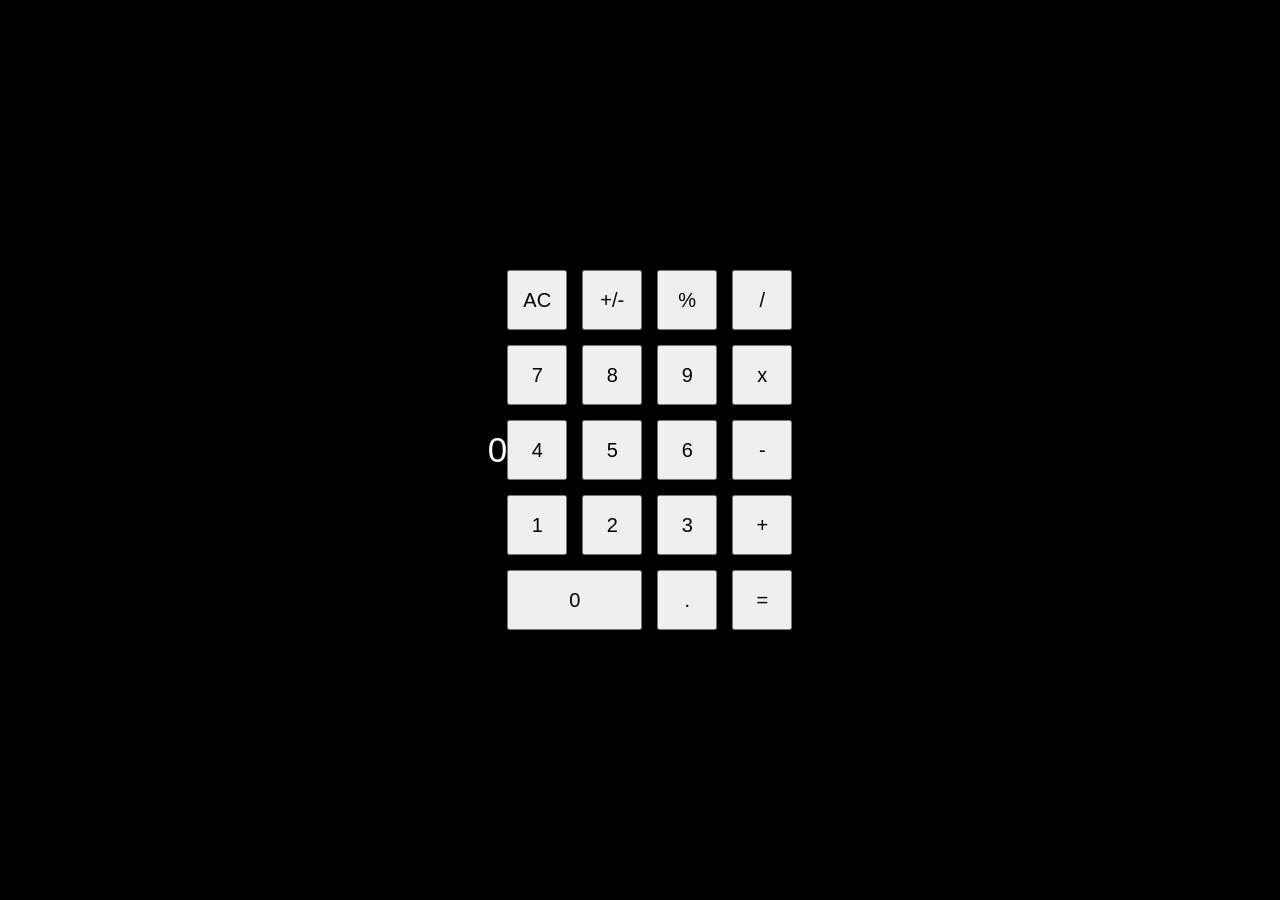
<file: calculator/index.html>
<!DOCTYPE html>
<html lang="en">

<head>

    <meta charset="UTF-8">
    <meta name="viewport" content="width=device-width, initial-scale=1.0">

    <link rel="stylesheet" href="style.css">

    <title>Calculator</title>

</head>

<body>
    
    <!-- <div class="container">

        <div class="numbers">
            <button id="_zero">0</button>
            <button id="_one">1</button>
            <button id="_two">2</button>
            <button id="_three">3</button>
            <button id="_four">4</button>
            <button id="_five">5</button>
            <button id="_six">6</button>
            <button id="_seven">7</button>
            <button id="_eight">8</button>
            <button id="_nine">9</button>
            <button id="_dote">.</button>
        </div>

        <div class="operators">
            <button id="_div">/</button>
            <button id="_mult">x</button>
            <button id="_sub">-</button>
            <button id="_add">+</button>
            <button id="_res">=</button>
        </div>

        <div class="others">
            <button id="_ac">AC</button>
            <button id="_chSign">+/-</button>
            <button id="_percent">%</button>
        </div>

    </div> -->

    <p id="_res">0</p>
    
    <div class="container">

        <button class="others" id="_ac">AC</button>
        <button class="others" id="_chSign">+/-</button>
        <button class="others" id="_percent">%</button>
        <button class="operators" id="_div">/</button>

        <button class="numbers" id="_seven">7</button>
        <button class="numbers" id="_eight">8</button>
        <button class="numbers" id="_nine">9</button>
        <button class="operators" id="_mult">x</button>

        <button class="numbers" id="_four">4</button>
        <button class="numbers" id="_five">5</button>
        <button class="numbers" id = "_six">6</button>
        <button class="operators" id="_sub">-</button>

        <button class="numbers" id="_one">1</button>
        <button class="numbers" id="_two">2</button>
        <button class="numbers" id ="_three">3</button>
        <button class="operators" id="_add">+</button>

        <button class="nZero" id="_zero">0</button>
        <button class="numbers" id="_dote">.</button>
        <button class="operators" id="_equal">=</button>

    </div>

</body>
</html>
</file>
<file: calculator/style.css>
*
{
    padding: 0px;
    margin: 0px;
}

body
{
    background-color: black;
    font-family: -apple-system, BlinkMacSystemFont, "Segoe UI", Roboto, Helvetica, Arial, sans-serif;
    font-weight: 400;
    display: flex;
    justify-content: center;
    align-items: center;
    height: 100vh;
}

p
{
    color: white;
    font-size: 35px;
}

button
{
    width: 60px;
    height: 60px;
    font-size: 20px;
}

.container
{
    /* margin: 0px 50px; */
    /* height: 100vh; */
    display: grid;
    grid-template-columns: repeat(4, 60px);
    gap: 15px;
}

.nZero
{
    grid-column: span 2;
    width: 100%;
}
</file>
